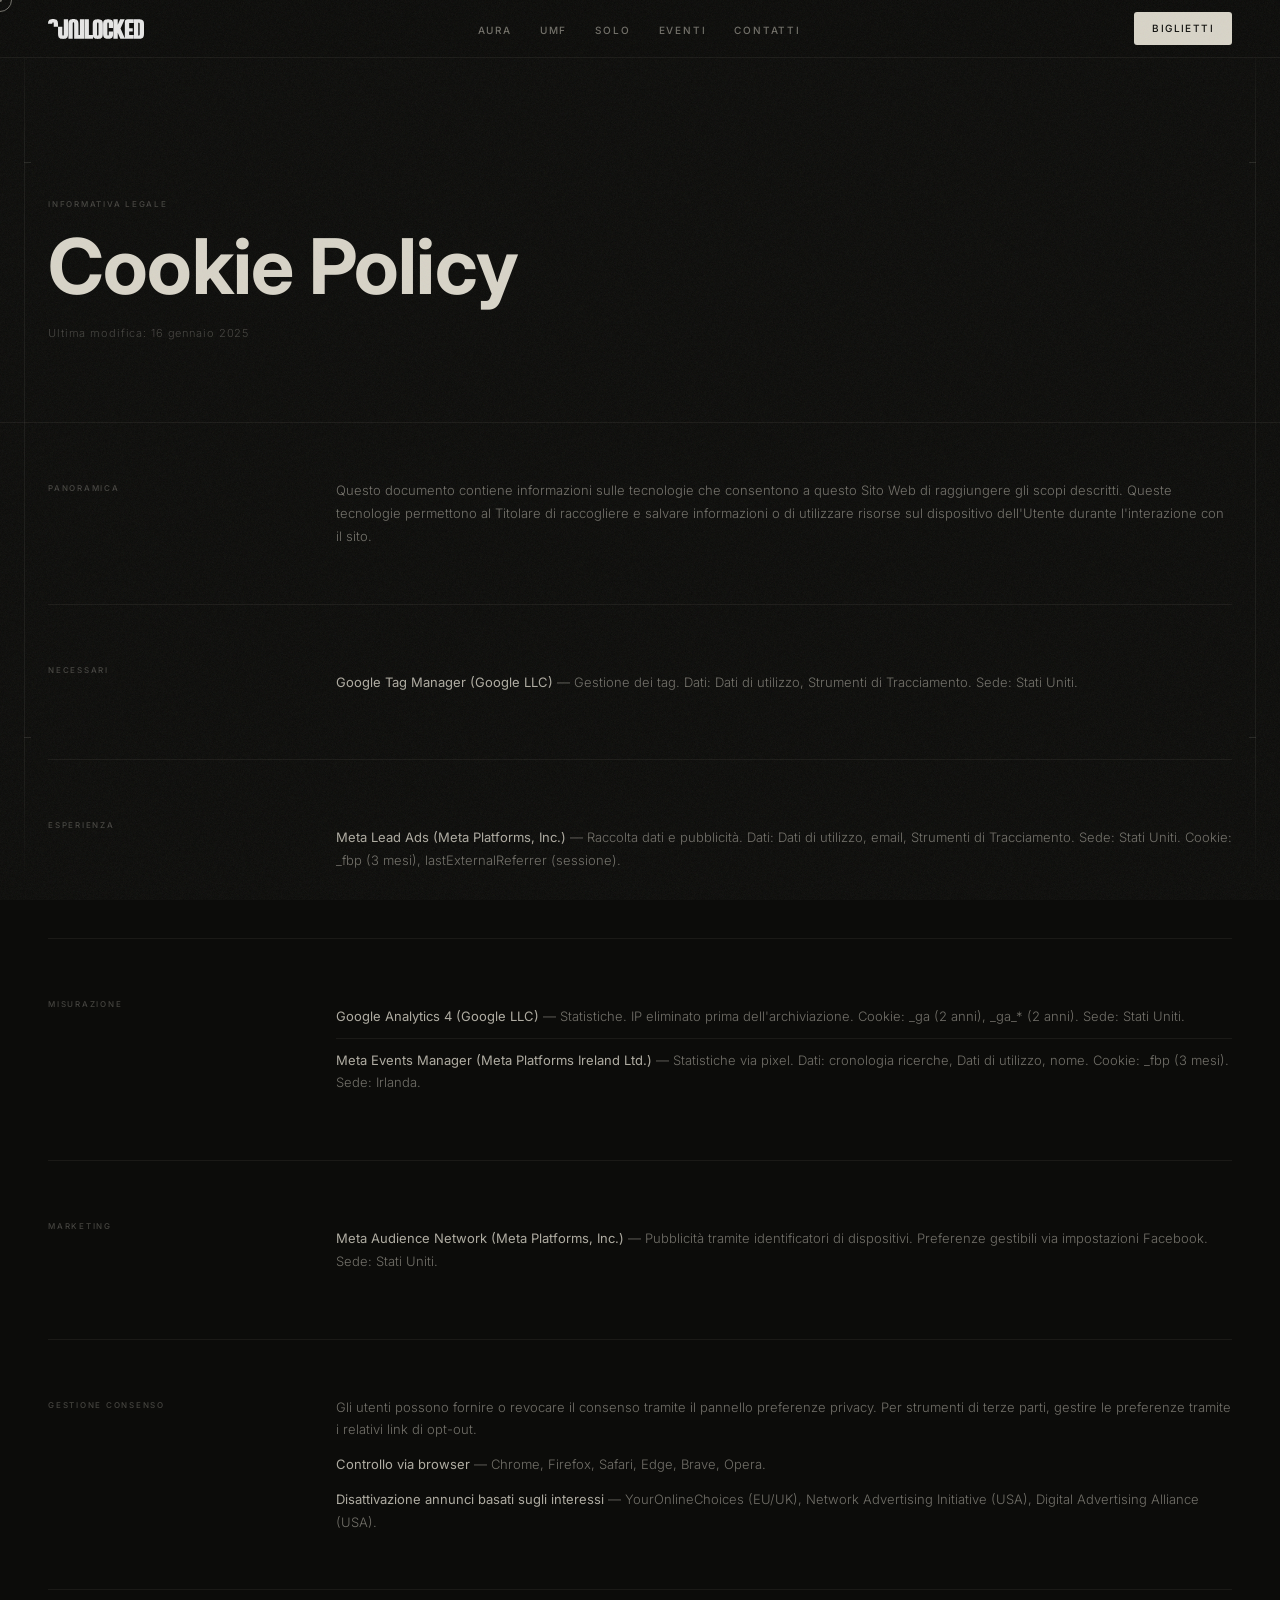
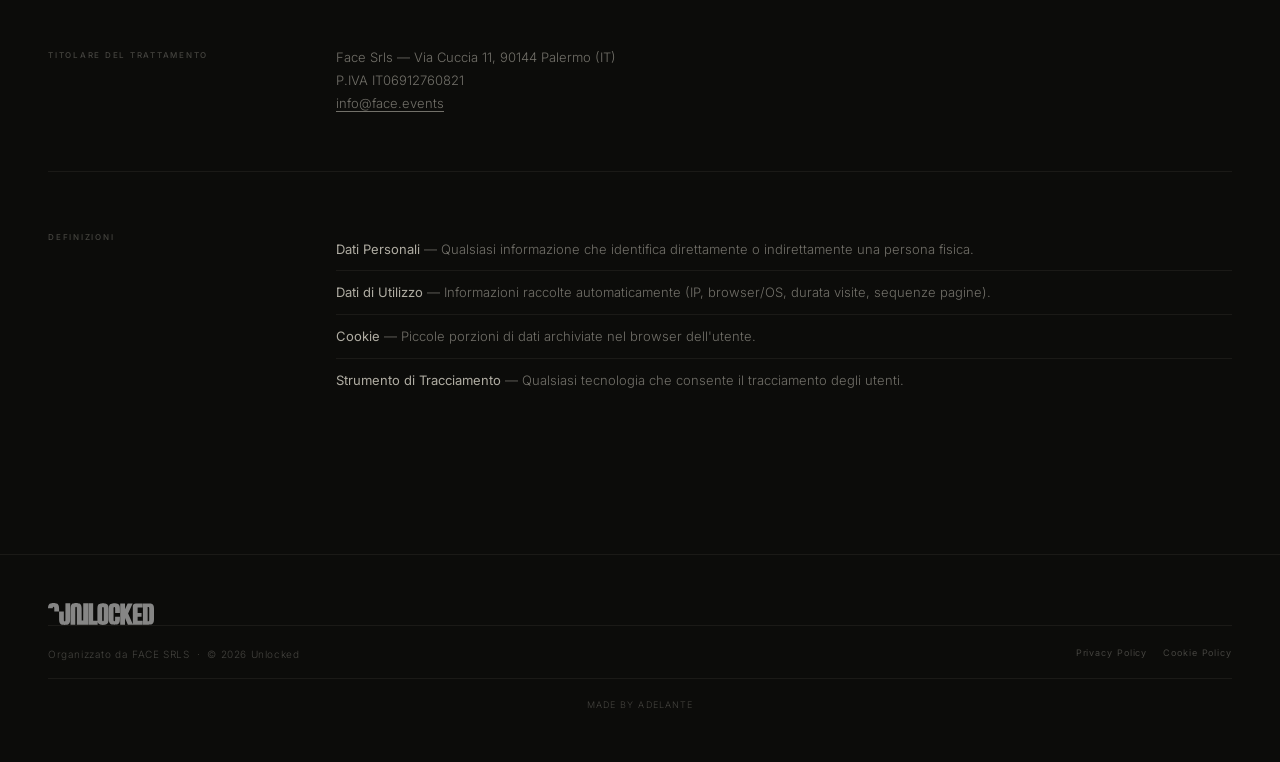
<file: cookie-policy.html>
<!DOCTYPE html>
<html lang="it">
<head>
  <meta charset="UTF-8">
  <meta name="viewport" content="width=device-width, initial-scale=1.0">
  <title>Cookie Policy — Unlocked</title>
  <link rel="icon" type="image/png" href="asset/img/favicon.png">
  <link rel="apple-touch-icon" href="asset/img/favicon.png">
  <link rel="preconnect" href="https://fonts.googleapis.com">
  <link rel="preconnect" href="https://fonts.gstatic.com" crossorigin>
  <link href="https://fonts.googleapis.com/css2?family=Inter:wght@300;400;500;700;800&display=swap" rel="stylesheet">
  <link rel="stylesheet" href="css/tokens.css">
  <link rel="stylesheet" href="css/components.css">
  <link rel="stylesheet" href="css/sections.css">
  <style>
    .policy-hero {
      padding: 140px 48px 80px;
      border-bottom: 1px solid var(--border);
    }
    .policy-hero-label {
      font-size: 8px;
      font-weight: 500;
      letter-spacing: 0.22em;
      text-transform: uppercase;
      color: var(--cream-28);
      margin-bottom: 20px;
    }
    .policy-hero h1 {
      font-size: clamp(40px, 6vw, 80px);
      font-weight: 700;
      letter-spacing: -0.01em;
      line-height: 0.95;
      color: var(--cream);
    }
    .policy-hero .policy-date {
      font-size: 11px;
      font-weight: 300;
      color: var(--cream-28);
      letter-spacing: 0.08em;
      margin-top: 20px;
    }
    .policy-body {
      padding: 0 48px 96px;
    }
    .policy-section {
      padding: 56px 0;
      border-bottom: 1px solid var(--border);
      display: grid;
      grid-template-columns: 240px 1fr;
      gap: 48px;
    }
    .policy-section:last-child {
      border-bottom: none;
    }
    .policy-section-label {
      font-size: 8px;
      font-weight: 500;
      letter-spacing: 0.22em;
      text-transform: uppercase;
      color: var(--cream-28);
      padding-top: 3px;
    }
    .policy-section-content p {
      font-size: 13px;
      font-weight: 300;
      color: var(--cream-50);
      line-height: 1.75;
      margin-bottom: 12px;
    }
    .policy-section-content p:last-child { margin-bottom: 0; }
    .policy-section-content ul {
      list-style: none;
      padding: 0;
      margin: 0;
    }
    .policy-section-content li {
      font-size: 13px;
      font-weight: 300;
      color: var(--cream-50);
      line-height: 1.75;
      padding: 10px 0;
      border-top: 1px solid var(--border);
    }
    .policy-section-content li:first-child { border-top: none; }
    .policy-section-content strong {
      color: var(--cream-80);
      font-weight: 400;
    }
    .policy-section-content a {
      color: var(--cream-50);
      text-decoration: underline;
      text-underline-offset: 3px;
    }
    .policy-section-content a:hover { color: var(--cream); }
    @media (max-width: 767px) {
      .policy-hero { padding: 120px 24px 56px; }
      .policy-body { padding: 0 24px 72px; }
      .policy-section { grid-template-columns: 1fr; gap: 16px; }
    }
  </style>
  <!-- Google Tag Manager -->
  <script>(function(w,d,s,l,i){w[l]=w[l]||[];w[l].push({'gtm.start':new Date().getTime(),event:'gtm.js'});var f=d.getElementsByTagName(s)[0],j=d.createElement(s),dl=l!='dataLayer'?'&l='+l:'';j.async=true;j.src='https://www.googletagmanager.com/gtm.js?id='+i+dl;f.parentNode.insertBefore(j,f);})(window,document,'script','dataLayer','GTM-KGGVKP3R');</script>
  <!-- End Google Tag Manager -->
</head>
<body>
  <!-- Google Tag Manager (noscript) -->
  <noscript><iframe src="https://www.googletagmanager.com/ns.html?id=GTM-KGGVKP3R" height="0" width="0" style="display:none;visibility:hidden"></iframe></noscript>
  <!-- End Google Tag Manager (noscript) -->

  <div class="cursor" aria-hidden="true"></div>
  <div class="cursor-dot" aria-hidden="true"></div>
  <div class="geo-left" aria-hidden="true"></div>
  <div class="geo-right" aria-hidden="true"></div>

  <nav class="nav" role="navigation" aria-label="Navigazione principale">
    <a class="nav-logo" href="/" aria-label="Unlocked — torna alla home">
      <img class="nav-logo-img" src="asset/img/unlocked-esteso.svg" alt="Unlocked" loading="eager">
    </a>
    <ul class="nav-links" role="list">
      <li><a href="/#brand">AURA</a></li>
      <li><a href="/#brand">UMF</a></li>
      <li><a href="/#brand">SOLO</a></li>
      <li><a href="/#eventi">Eventi</a></li>
      <li><a href="/#contatti">Contatti</a></li>
    </ul>
    <div class="nav-right">
      <a class="nav-cta" href="/#eventi" aria-label="Acquista biglietti">Biglietti</a>
    </div>
  </nav>

  <div class="policy-hero">
    <p class="policy-hero-label">Informativa legale</p>
    <h1>Cookie Policy</h1>
    <p class="policy-date">Ultima modifica: 16 gennaio 2025</p>
  </div>

  <main class="policy-body">

    <div class="policy-section">
      <div class="policy-section-label">Panoramica</div>
      <div class="policy-section-content">
        <p>Questo documento contiene informazioni sulle tecnologie che consentono a questo Sito Web di raggiungere gli scopi descritti. Queste tecnologie permettono al Titolare di raccogliere e salvare informazioni o di utilizzare risorse sul dispositivo dell'Utente durante l'interazione con il sito.</p>
      </div>
    </div>

    <div class="policy-section">
      <div class="policy-section-label">Necessari</div>
      <div class="policy-section-content">
        <ul>
          <li><strong>Google Tag Manager (Google LLC)</strong> — Gestione dei tag. Dati: Dati di utilizzo, Strumenti di Tracciamento. Sede: Stati Uniti.</li>
        </ul>
      </div>
    </div>

    <div class="policy-section">
      <div class="policy-section-label">Esperienza</div>
      <div class="policy-section-content">
        <ul>
          <li><strong>Meta Lead Ads (Meta Platforms, Inc.)</strong> — Raccolta dati e pubblicità. Dati: Dati di utilizzo, email, Strumenti di Tracciamento. Sede: Stati Uniti. Cookie: _fbp (3 mesi), lastExternalReferrer (sessione).</li>
        </ul>
      </div>
    </div>

    <div class="policy-section">
      <div class="policy-section-label">Misurazione</div>
      <div class="policy-section-content">
        <ul>
          <li><strong>Google Analytics 4 (Google LLC)</strong> — Statistiche. IP eliminato prima dell'archiviazione. Cookie: _ga (2 anni), _ga_* (2 anni). Sede: Stati Uniti.</li>
          <li><strong>Meta Events Manager (Meta Platforms Ireland Ltd.)</strong> — Statistiche via pixel. Dati: cronologia ricerche, Dati di utilizzo, nome. Cookie: _fbp (3 mesi). Sede: Irlanda.</li>
        </ul>
      </div>
    </div>

    <div class="policy-section">
      <div class="policy-section-label">Marketing</div>
      <div class="policy-section-content">
        <ul>
          <li><strong>Meta Audience Network (Meta Platforms, Inc.)</strong> — Pubblicità tramite identificatori di dispositivi. Preferenze gestibili via impostazioni Facebook. Sede: Stati Uniti.</li>
        </ul>
      </div>
    </div>

    <div class="policy-section">
      <div class="policy-section-label">Gestione consenso</div>
      <div class="policy-section-content">
        <p>Gli utenti possono fornire o revocare il consenso tramite il pannello preferenze privacy. Per strumenti di terze parti, gestire le preferenze tramite i relativi link di opt-out.</p>
        <p><strong>Controllo via browser</strong> — Chrome, Firefox, Safari, Edge, Brave, Opera.</p>
        <p><strong>Disattivazione annunci basati sugli interessi</strong> — YourOnlineChoices (EU/UK), Network Advertising Initiative (USA), Digital Advertising Alliance (USA).</p>
      </div>
    </div>

    <div class="policy-section">
      <div class="policy-section-label">Titolare del Trattamento</div>
      <div class="policy-section-content">
        <p>
          Face Srls — Via Cuccia 11, 90144 Palermo (IT)<br>
          P.IVA IT06912760821<br>
          <a href="mailto:info@face.events">info@face.events</a>
        </p>
      </div>
    </div>

    <div class="policy-section">
      <div class="policy-section-label">Definizioni</div>
      <div class="policy-section-content">
        <ul>
          <li><strong>Dati Personali</strong> — Qualsiasi informazione che identifica direttamente o indirettamente una persona fisica.</li>
          <li><strong>Dati di Utilizzo</strong> — Informazioni raccolte automaticamente (IP, browser/OS, durata visite, sequenze pagine).</li>
          <li><strong>Cookie</strong> — Piccole porzioni di dati archiviate nel browser dell'utente.</li>
          <li><strong>Strumento di Tracciamento</strong> — Qualsiasi tecnologia che consente il tracciamento degli utenti.</li>
        </ul>
      </div>
    </div>

  </main>

  <footer class="footer">
    <div class="footer-top">
      <a class="footer-logo" href="/" aria-label="Unlocked — torna alla home">
        <img class="footer-logo-img" src="asset/img/unlocked-esteso.svg" alt="Unlocked" loading="lazy">
      </a>
    </div>
    <div class="footer-bottom">
      <p class="footer-copy">
        <span>Organizzato da <a href="https://face.events" target="_blank" rel="noopener noreferrer">FACE SRLS</a></span>
        &nbsp;·&nbsp;
        © 2026 Unlocked
      </p>
      <div class="footer-legal">
        <a href="/privacy-policy.html">Privacy Policy</a>
        <a href="/cookie-policy.html">Cookie Policy</a>
      </div>
    </div>
    <div class="footer-madeby">
      <a href="https://adelante.digital" target="_blank" rel="noopener noreferrer">MADE BY ADELANTE</a>
    </div>
  </footer>

  <script src="js/main.js"></script>
</body>
</html>
</file>
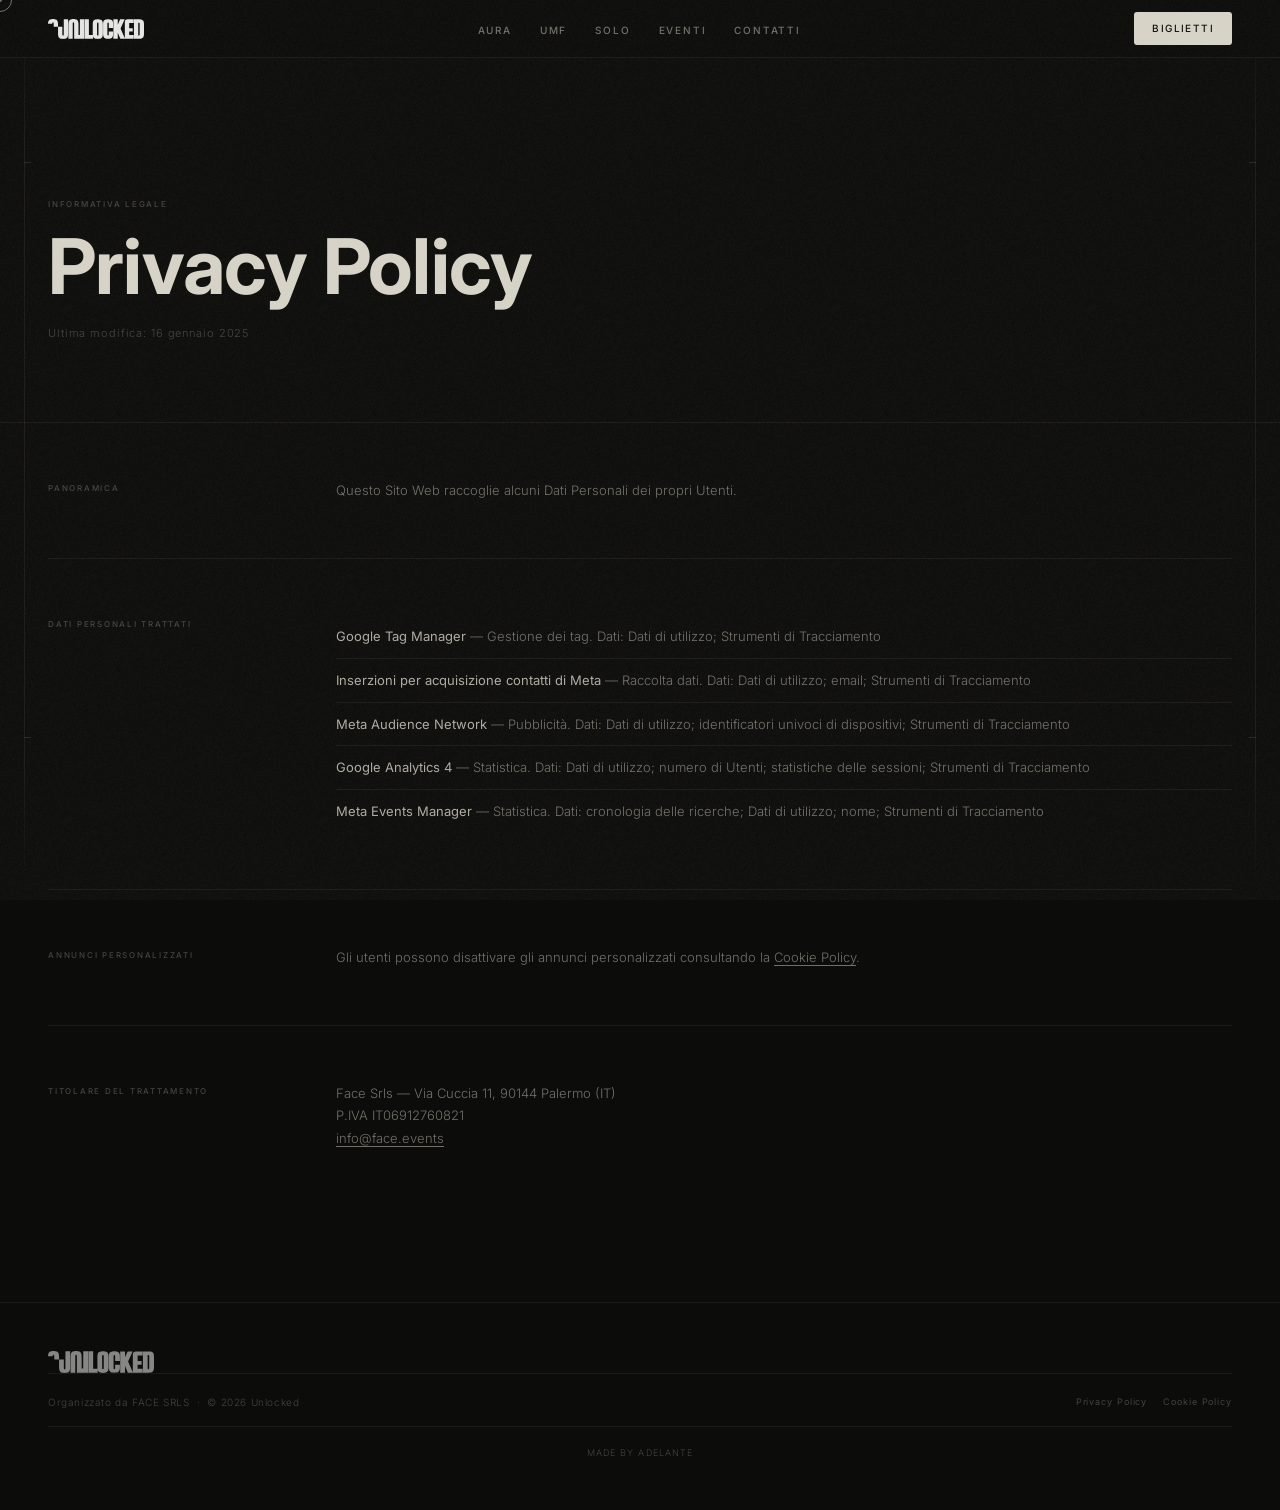
<file: privacy-policy.html>
<!DOCTYPE html>
<html lang="it">
<head>
  <meta charset="UTF-8">
  <meta name="viewport" content="width=device-width, initial-scale=1.0">
  <title>Privacy Policy — Unlocked</title>
  <link rel="icon" type="image/png" href="asset/img/favicon.png">
  <link rel="apple-touch-icon" href="asset/img/favicon.png">
  <link rel="preconnect" href="https://fonts.googleapis.com">
  <link rel="preconnect" href="https://fonts.gstatic.com" crossorigin>
  <link href="https://fonts.googleapis.com/css2?family=Inter:wght@300;400;500;700;800&display=swap" rel="stylesheet">
  <link rel="stylesheet" href="css/tokens.css">
  <link rel="stylesheet" href="css/components.css">
  <link rel="stylesheet" href="css/sections.css">
  <style>
    .policy-hero {
      padding: 140px 48px 80px;
      border-bottom: 1px solid var(--border);
    }
    .policy-hero-label {
      font-size: 8px;
      font-weight: 500;
      letter-spacing: 0.22em;
      text-transform: uppercase;
      color: var(--cream-28);
      margin-bottom: 20px;
    }
    .policy-hero h1 {
      font-size: clamp(40px, 6vw, 80px);
      font-weight: 700;
      letter-spacing: -0.01em;
      line-height: 0.95;
      color: var(--cream);
    }
    .policy-hero .policy-date {
      font-size: 11px;
      font-weight: 300;
      color: var(--cream-28);
      letter-spacing: 0.08em;
      margin-top: 20px;
    }
    .policy-body {
      padding: 0 48px 96px;
    }
    .policy-section {
      padding: 56px 0;
      border-bottom: 1px solid var(--border);
      display: grid;
      grid-template-columns: 240px 1fr;
      gap: 48px;
    }
    .policy-section:last-child {
      border-bottom: none;
    }
    .policy-section-label {
      font-size: 8px;
      font-weight: 500;
      letter-spacing: 0.22em;
      text-transform: uppercase;
      color: var(--cream-28);
      padding-top: 3px;
    }
    .policy-section-content p {
      font-size: 13px;
      font-weight: 300;
      color: var(--cream-50);
      line-height: 1.75;
      margin-bottom: 12px;
    }
    .policy-section-content p:last-child { margin-bottom: 0; }
    .policy-section-content ul {
      list-style: none;
      padding: 0;
      margin: 0;
    }
    .policy-section-content li {
      font-size: 13px;
      font-weight: 300;
      color: var(--cream-50);
      line-height: 1.75;
      padding: 10px 0;
      border-top: 1px solid var(--border);
    }
    .policy-section-content li:first-child { border-top: none; }
    .policy-section-content strong {
      color: var(--cream-80);
      font-weight: 400;
    }
    .policy-section-content a {
      color: var(--cream-50);
      text-decoration: underline;
      text-underline-offset: 3px;
    }
    .policy-section-content a:hover { color: var(--cream); }
    @media (max-width: 767px) {
      .policy-hero { padding: 120px 24px 56px; }
      .policy-body { padding: 0 24px 72px; }
      .policy-section { grid-template-columns: 1fr; gap: 16px; }
    }
  </style>
  <!-- Google Tag Manager -->
  <script>(function(w,d,s,l,i){w[l]=w[l]||[];w[l].push({'gtm.start':new Date().getTime(),event:'gtm.js'});var f=d.getElementsByTagName(s)[0],j=d.createElement(s),dl=l!='dataLayer'?'&l='+l:'';j.async=true;j.src='https://www.googletagmanager.com/gtm.js?id='+i+dl;f.parentNode.insertBefore(j,f);})(window,document,'script','dataLayer','GTM-KGGVKP3R');</script>
  <!-- End Google Tag Manager -->
</head>
<body>
  <!-- Google Tag Manager (noscript) -->
  <noscript><iframe src="https://www.googletagmanager.com/ns.html?id=GTM-KGGVKP3R" height="0" width="0" style="display:none;visibility:hidden"></iframe></noscript>
  <!-- End Google Tag Manager (noscript) -->

  <div class="cursor" aria-hidden="true"></div>
  <div class="cursor-dot" aria-hidden="true"></div>
  <div class="geo-left" aria-hidden="true"></div>
  <div class="geo-right" aria-hidden="true"></div>

  <nav class="nav" role="navigation" aria-label="Navigazione principale">
    <a class="nav-logo" href="/" aria-label="Unlocked — torna alla home">
      <img class="nav-logo-img" src="asset/img/unlocked-esteso.svg" alt="Unlocked" loading="eager">
    </a>
    <ul class="nav-links" role="list">
      <li><a href="/#brand">AURA</a></li>
      <li><a href="/#brand">UMF</a></li>
      <li><a href="/#brand">SOLO</a></li>
      <li><a href="/#eventi">Eventi</a></li>
      <li><a href="/#contatti">Contatti</a></li>
    </ul>
    <div class="nav-right">
      <a class="nav-cta" href="/#eventi" aria-label="Acquista biglietti">Biglietti</a>
    </div>
  </nav>

  <div class="policy-hero">
    <p class="policy-hero-label">Informativa legale</p>
    <h1>Privacy Policy</h1>
    <p class="policy-date">Ultima modifica: 16 gennaio 2025</p>
  </div>

  <main class="policy-body">

    <div class="policy-section">
      <div class="policy-section-label">Panoramica</div>
      <div class="policy-section-content">
        <p>Questo Sito Web raccoglie alcuni Dati Personali dei propri Utenti.</p>
      </div>
    </div>

    <div class="policy-section">
      <div class="policy-section-label">Dati Personali trattati</div>
      <div class="policy-section-content">
        <ul>
          <li><strong>Google Tag Manager</strong> — Gestione dei tag. Dati: Dati di utilizzo; Strumenti di Tracciamento</li>
          <li><strong>Inserzioni per acquisizione contatti di Meta</strong> — Raccolta dati. Dati: Dati di utilizzo; email; Strumenti di Tracciamento</li>
          <li><strong>Meta Audience Network</strong> — Pubblicità. Dati: Dati di utilizzo; identificatori univoci di dispositivi; Strumenti di Tracciamento</li>
          <li><strong>Google Analytics 4</strong> — Statistica. Dati: Dati di utilizzo; numero di Utenti; statistiche delle sessioni; Strumenti di Tracciamento</li>
          <li><strong>Meta Events Manager</strong> — Statistica. Dati: cronologia delle ricerche; Dati di utilizzo; nome; Strumenti di Tracciamento</li>
        </ul>
      </div>
    </div>

    <div class="policy-section">
      <div class="policy-section-label">Annunci personalizzati</div>
      <div class="policy-section-content">
        <p>Gli utenti possono disattivare gli annunci personalizzati consultando la <a href="/cookie-policy.html">Cookie Policy</a>.</p>
      </div>
    </div>

    <div class="policy-section">
      <div class="policy-section-label">Titolare del Trattamento</div>
      <div class="policy-section-content">
        <p>
          Face Srls — Via Cuccia 11, 90144 Palermo (IT)<br>
          P.IVA IT06912760821<br>
          <a href="mailto:info@face.events">info@face.events</a>
        </p>
      </div>
    </div>

  </main>

  <footer class="footer">
    <div class="footer-top">
      <a class="footer-logo" href="/" aria-label="Unlocked — torna alla home">
        <img class="footer-logo-img" src="asset/img/unlocked-esteso.svg" alt="Unlocked" loading="lazy">
      </a>
    </div>
    <div class="footer-bottom">
      <p class="footer-copy">
        <span>Organizzato da <a href="https://face.events" target="_blank" rel="noopener noreferrer">FACE SRLS</a></span>
        &nbsp;·&nbsp;
        © 2026 Unlocked
      </p>
      <div class="footer-legal">
        <a href="/privacy-policy.html">Privacy Policy</a>
        <a href="/cookie-policy.html">Cookie Policy</a>
      </div>
    </div>
    <div class="footer-madeby">
      <a href="https://adelante.digital" target="_blank" rel="noopener noreferrer">MADE BY ADELANTE</a>
    </div>
  </footer>

  <script src="js/main.js"></script>
</body>
</html>
</file>
<file: css/tokens.css>
/* ── tokens.css — Design tokens for unlocked.it ────────────────── */

@font-face {
  font-family: 'HandveticaNeue';
  src: url('../asset/font/Handvetica-Neue-TRIAL.ttf') format('truetype');
  font-weight: normal;
  font-style: normal;
  font-display: swap;
}

:root {
  /* ── Superfici */
  --bg:          #0C0C0A;
  --bg-warm:     #100F0D;
  --surface:     #131210;
  --surface-2:   #1A1916;
  --surface-3:   #22211E;

  /* ── Off-white caldo */
  --cream:       #D8D4C8;
  --cream-80:    rgba(216,212,200,0.80);
  --cream-50:    rgba(216,212,200,0.50);
  --cream-28:    rgba(216,212,200,0.28);
  --cream-10:    rgba(216,212,200,0.10);
  --cream-06:    rgba(216,212,200,0.06);

  /* ── Bordi */
  --border:      rgba(216,212,200,0.07);
  --border-md:   rgba(216,212,200,0.13);
  --border-lg:   rgba(216,212,200,0.22);

  /* ── Font */
  --font-display: 'Inter', sans-serif;
  --font-body:    'Inter', sans-serif;

  /* ── Layout */
  --radius-sm: 3px;
  --radius-md: 6px;
  --radius-lg: 12px;
}

/* ── Reset ───────────────────────────────────────────────────────── */
*, *::before, *::after {
  box-sizing: border-box;
  margin: 0;
  padding: 0;
}

html {
  scroll-behavior: smooth;
}

body {
  background: var(--bg);
  color: var(--cream);
  font-family: var(--font-body);
  font-size: 14px;
  font-weight: 300;
  line-height: 1.65;
  overflow-x: hidden;
  cursor: none;
}

body.touch-device {
  cursor: auto;
}

a, button {
  cursor: none;
}

body.touch-device a,
body.touch-device button {
  cursor: pointer;
}

img, video {
  display: block;
  max-width: 100%;
}

ul { list-style: none; }

/* ── Grain overlay ───────────────────────────────────────────────── */
body::before {
  content: '';
  position: fixed;
  inset: 0;
  z-index: 9998;
  pointer-events: none;
  opacity: 0.065;
  background-image: url("data:image/svg+xml,%3Csvg viewBox='0 0 512 512' xmlns='http://www.w3.org/2000/svg'%3E%3Cfilter id='g'%3E%3CfeTurbulence type='fractalNoise' baseFrequency='0.85' numOctaves='4' stitchTiles='stitch'/%3E%3C/filter%3E%3Crect width='100%25' height='100%25' filter='url(%23g)'/%3E%3C/svg%3E");
  background-size: 256px 256px;
}

/* ── Typography classes ──────────────────────────────────────────── */
.t-display {
  font-family: var(--font-display);
  font-size: clamp(80px, 12vw, 160px);
  font-weight: 800;
  line-height: 0.88;
  letter-spacing: -0.03em;
  color: var(--cream);
}

.t-display-md {
  font-family: var(--font-display);
  font-size: clamp(36px, 5vw, 56px);
  font-weight: 700;
  line-height: 0.92;
  letter-spacing: -0.02em;
  color: var(--cream);
}

.t-display-sm {
  font-family: var(--font-display);
  font-size: clamp(22px, 3vw, 36px);
  font-weight: 700;
  line-height: 1;
  letter-spacing: -0.01em;
  color: var(--cream);
}

.t-overline {
  font-family: var(--font-body);
  font-size: 9px;
  font-weight: 500;
  letter-spacing: 0.24em;
  text-transform: uppercase;
  color: var(--cream-50);
}

.t-h2 {
  font-family: var(--font-body);
  font-size: 20px;
  font-weight: 500;
  letter-spacing: -0.01em;
  color: var(--cream-80);
}

.t-body {
  font-family: var(--font-body);
  font-size: 14px;
  font-weight: 300;
  line-height: 1.72;
  color: var(--cream-80);
}

.t-small {
  font-family: var(--font-body);
  font-size: 11px;
  font-weight: 400;
  color: var(--cream-50);
}

.t-caption {
  font-family: var(--font-body);
  font-size: 9px;
  font-weight: 500;
  letter-spacing: 0.18em;
  text-transform: uppercase;
  color: var(--cream-28);
}


/* ── Layout utilities ────────────────────────────────────────────── */
.container {
  max-width: 1100px;
  margin: 0 auto;
  padding: 0 48px;
}

.section-label {
  font-size: 9px;
  font-weight: 500;
  letter-spacing: 0.24em;
  text-transform: uppercase;
  color: var(--cream-28);
  margin-bottom: 44px;
  display: flex;
  align-items: center;
  gap: 14px;
}

.section-label::after {
  content: '';
  display: block;
  height: 1px;
  width: 40px;
  background: var(--border-md);
}

@media (max-width: 767px) {
  .container {
    padding: 0 24px;
  }
}
</file>
<file: css/components.css>
/* ── components.css — Reusable UI components ────────────────────── */

/* ── Custom cursor ───────────────────────────────────────────────── */
.cursor {
  position: fixed;
  width: 24px;
  height: 24px;
  border: 1px solid var(--cream-50);
  border-radius: 50%;
  pointer-events: none;
  z-index: 9999;
  transform: translate(-50%, -50%);
  will-change: transform;
  transition: opacity 0.2s;
}

.cursor-dot {
  position: fixed;
  width: 4px;
  height: 4px;
  background: var(--cream-50);
  border-radius: 50%;
  pointer-events: none;
  z-index: 9999;
  transform: translate(-50%, -50%);
  will-change: transform;
}

.touch-device .cursor,
.touch-device .cursor-dot {
  display: none;
}

/* ── Geometric side bars ─────────────────────────────────────────── */
.geo-left,
.geo-right {
  position: fixed;
  top: 0;
  bottom: 0;
  width: 1px;
  background: linear-gradient(to bottom, transparent 0%, var(--border) 15%, var(--border) 85%, transparent 100%);
  pointer-events: none;
  z-index: 1;
}

.geo-left  { left: 24px; }
.geo-right { right: 24px; }

.geo-left::before,
.geo-right::before,
.geo-left::after,
.geo-right::after {
  content: '';
  position: absolute;
  width: 7px;
  height: 1px;
  background: var(--border-md);
}

.geo-left::before  { top: 18vh; left: 0; }
.geo-left::after   { bottom: 18vh; left: 0; }
.geo-right::before { top: 18vh; right: 0; }
.geo-right::after  { bottom: 18vh; right: 0; }

@media (max-width: 767px) {
  .geo-left,
  .geo-right {
    display: none;
  }
}

/* ── Navigation ──────────────────────────────────────────────────── */
.nav {
  position: sticky;
  top: 0;
  z-index: 100;
  background: rgba(12,12,10,0.88);
  backdrop-filter: blur(20px) saturate(120%);
  -webkit-backdrop-filter: blur(20px) saturate(120%);
  border-bottom: 1px solid var(--border);
  padding: 0 48px;
  height: 58px;
  display: flex;
  align-items: center;
  justify-content: space-between;
  gap: 24px;
  transition: height 0.3s ease;
}

.nav.scrolled {
  height: 48px;
}

.nav-logo {
  display: flex;
  align-items: center;
  text-decoration: none;
  flex-shrink: 0;
  opacity: 0.9;
  transition: opacity 0.2s ease;
}

.nav-logo:hover {
  opacity: 1;
}

.nav-logo-img {
  height: 20px;
  width: auto;
  display: block;
  filter: brightness(0) invert(1);
  transition: height 0.3s ease;
}

.nav.scrolled .nav-logo-img {
  height: 17px;
}

.nav-links {
  display: flex;
  gap: 28px;
}

.nav-links a {
  font-size: 10px;
  font-weight: 500;
  letter-spacing: 0.18em;
  text-transform: uppercase;
  color: var(--cream-50);
  text-decoration: none;
  transition: color 0.2s;
}

.nav-links a:hover {
  color: var(--cream);
}

.nav-right {
  display: flex;
  align-items: center;
  gap: 20px;
  flex-shrink: 0;
}

.nav-lang {
  display: flex;
  align-items: center;
  gap: 6px;
}

.lang-btn {
  background: none;
  border: none;
  font-family: var(--font-body);
  font-size: 10px;
  font-weight: 500;
  letter-spacing: 0.16em;
  text-transform: uppercase;
  color: var(--cream-28);
  padding: 4px 0;
  transition: color 0.2s;
}

.lang-btn.active {
  color: var(--cream-80);
}

.lang-btn:hover {
  color: var(--cream-80);
}

.lang-sep {
  width: 1px;
  height: 10px;
  background: var(--border-md);
}

.nav-cta {
  font-size: 10px;
  font-weight: 500;
  letter-spacing: 0.14em;
  text-transform: uppercase;
  color: var(--bg);
  background: var(--cream);
  padding: 8px 18px;
  border-radius: var(--radius-sm);
  text-decoration: none;
  transition: opacity 0.2s;
  white-space: nowrap;
}

.nav-cta:hover {
  opacity: 0.82;
}

.nav-hamburger {
  display: none;
  background: none;
  border: none;
  padding: 4px;
  flex-direction: column;
  gap: 5px;
}

.nav-hamburger span {
  display: block;
  width: 22px;
  height: 1px;
  background: var(--cream-80);
  transition: all 0.3s;
}

.nav-mobile-menu {
  display: none;
  position: fixed;
  top: 48px;
  left: 0;
  right: 0;
  background: rgba(12,12,10,0.96);
  backdrop-filter: blur(20px);
  -webkit-backdrop-filter: blur(20px);
  border-bottom: 1px solid var(--border);
  padding: 24px;
  z-index: 99;
  flex-direction: column;
  gap: 4px;
}

.nav-mobile-menu.open {
  display: flex;
}

.nav-mobile-menu a {
  font-size: 12px;
  font-weight: 500;
  letter-spacing: 0.18em;
  text-transform: uppercase;
  color: var(--cream-50);
  text-decoration: none;
  padding: 12px 0;
  border-bottom: 1px solid var(--border);
  transition: color 0.2s;
}

.nav-mobile-menu a:hover {
  color: var(--cream);
}

.nav-mobile-footer {
  display: flex;
  align-items: center;
  justify-content: space-between;
  padding-top: 16px;
}

@media (max-width: 1023px) {
  .nav-links {
    display: none;
  }

  .nav-hamburger {
    display: flex;
  }

  .nav-cta {
    display: none;
  }
}

@media (max-width: 767px) {
  .nav {
    padding: 0 24px;
  }
}

/* ── Buttons ─────────────────────────────────────────────────────── */
.btn {
  display: inline-flex;
  align-items: center;
  gap: 8px;
  font-family: var(--font-body);
  font-size: 10px;
  font-weight: 500;
  letter-spacing: 0.16em;
  text-transform: uppercase;
  text-decoration: none;
  padding: 12px 24px;
  border-radius: var(--radius-sm);
  border: 1px solid transparent;
  transition: all 0.2s;
  white-space: nowrap;
}

.btn-primary {
  background: var(--cream);
  color: var(--bg);
  border-color: var(--cream);
}

.btn-primary:hover {
  opacity: 0.85;
}

.btn-ghost {
  background: transparent;
  color: var(--cream);
  border-color: var(--border-md);
}

.btn-ghost:hover {
  border-color: var(--border-lg);
  background: var(--cream-06);
}

.btn-text {
  background: transparent;
  border: none;
  color: var(--cream-50);
  padding: 12px 0;
}

.btn-text:hover {
  color: var(--cream);
}

.btn-sm {
  padding: 8px 16px;
  font-size: 9px;
}

.btn-lg {
  padding: 16px 36px;
  font-size: 11px;
}

/* ── Tags ────────────────────────────────────────────────────────── */
.tag {
  display: inline-flex;
  align-items: center;
  gap: 6px;
  font-size: 8px;
  font-weight: 600;
  letter-spacing: 0.2em;
  text-transform: uppercase;
  padding: 4px 9px;
  border-radius: 2px;
}

.tag-dot {
  width: 4px;
  height: 4px;
  border-radius: 50%;
  flex-shrink: 0;
}

.tag-aura {
  background: var(--cream-06);
  color: var(--cream-80);
  border: 1px solid var(--border-md);
}

.tag-aura .tag-dot {
  background: var(--cream-80);
}

.tag-umf {
  background: var(--cream-06);
  color: var(--cream-50);
  border: 1px solid var(--border-md);
}

.tag-umf .tag-dot {
  background: var(--cream-50);
}

/* ── Badges ──────────────────────────────────────────────────────── */
.badge {
  display: inline-flex;
  align-items: center;
  font-size: 8px;
  font-weight: 600;
  letter-spacing: 0.18em;
  text-transform: uppercase;
  padding: 3px 8px;
  border-radius: 2px;
}

.badge-tba {
  background: transparent;
  color: var(--cream-28);
  border: 1px solid var(--border);
}

.badge-sold {
  background: transparent;
  color: var(--cream-28);
  border: 1px solid var(--border);
  text-decoration: line-through;
}

/* ── Artists intro label ─────────────────────────────────────────── */
.artists-intro {
  padding: 56px 48px 0;
  border-top: 1px solid var(--border);
}

.artists-intro-text {
  font-size: 9px;
  font-weight: 500;
  letter-spacing: 0.22em;
  text-transform: uppercase;
  color: var(--cream-28);
}

@media (max-width: 767px) {
  .artists-intro {
    padding: 40px 24px 0;
  }
}

/* ── Artists vertical scroll ─────────────────────────────────────── */
.section-artists {
  display: grid;
  grid-template-columns: 1fr 1fr;
  height: 80vh;
  max-height: 700px;
  min-height: 400px;
  overflow: hidden;
  border-top: 1px solid var(--border);
  border-bottom: 1px solid var(--border);
  position: relative;
}

/* Gradient fade top/bottom */
.section-artists::before,
.section-artists::after {
  content: '';
  position: absolute;
  left: 0; right: 0;
  height: 120px;
  z-index: 2;
  pointer-events: none;
}
.section-artists::before {
  top: 0;
  background: linear-gradient(to bottom, var(--bg) 0%, transparent 100%);
}
.section-artists::after {
  bottom: 0;
  background: linear-gradient(to top, var(--bg) 0%, transparent 100%);
}

.artists-col {
  overflow: hidden;
  position: relative;
}

.artists-col--left {
  border-right: 1px solid var(--border);
}

.artists-track {
  display: flex;
  flex-direction: column;
  will-change: transform;
}

.artist-name {
  font-family: var(--font-display);
  font-size: clamp(28px, 4vw, 56px);
  font-weight: 800;
  letter-spacing: -0.03em;
  text-transform: uppercase;
  color: var(--cream-28);
  line-height: 1.1;
  padding: 16px 40px;
  border-bottom: 1px solid var(--border);
  white-space: nowrap;
  overflow: hidden;
  text-overflow: ellipsis;
  transition: color 0.2s, padding-left 0.3s;
  cursor: default;
  user-select: none;
}

.artist-name:hover {
  color: var(--cream-80);
  padding-left: 52px;
}

@media (max-width: 767px) {
  .section-artists {
    grid-template-columns: 1fr;
    max-height: 500px;
  }
  .artists-col--right {
    display: none;
  }
  .artist-name {
    padding: 14px 24px;
  }
}

/* ── Form ────────────────────────────────────────────────────────── */
.form-group {
  display: flex;
  flex-direction: column;
  gap: 7px;
}

.form-label {
  font-size: 9px;
  font-weight: 500;
  letter-spacing: 0.2em;
  text-transform: uppercase;
  color: var(--cream-50);
}

.form-input,
.form-select,
.form-textarea {
  background: var(--surface);
  border: 1px solid var(--border-md);
  color: var(--cream);
  font-family: var(--font-body);
  font-size: 13px;
  font-weight: 300;
  padding: 11px 14px;
  border-radius: var(--radius-sm);
  outline: none;
  width: 100%;
  transition: border-color 0.2s, background 0.2s;
  appearance: none;
}

.form-input::placeholder,
.form-textarea::placeholder {
  color: var(--cream-28);
}

.form-input:focus,
.form-select:focus,
.form-textarea:focus {
  border-color: var(--border-lg);
  background: var(--surface-2);
}

.form-select {
  background-image: url("data:image/svg+xml,%3Csvg xmlns='http://www.w3.org/2000/svg' width='10' height='6' viewBox='0 0 10 6'%3E%3Cpath d='M1 1l4 4 4-4' stroke='rgba(216,212,200,0.28)' stroke-width='1' fill='none'/%3E%3C/svg%3E");
  background-repeat: no-repeat;
  background-position: right 14px center;
  padding-right: 36px;
}

.form-select option {
  background: var(--surface-2);
  color: var(--cream);
}

.form-textarea {
  resize: vertical;
  min-height: 120px;
}

.form-row {
  display: grid;
  grid-template-columns: 1fr 1fr;
  gap: 12px;
}

@media (max-width: 767px) {
  .form-row {
    grid-template-columns: 1fr;
  }
}

/* ── Hero audio button ───────────────────────────────────────────── */
.hero-audio-btn {
  position: absolute;
  bottom: 28px;
  right: 52px;
  z-index: 10;
  background: rgba(12,12,10,0.5);
  border: 1px solid var(--border-md);
  color: var(--cream-50);
  width: 36px;
  height: 36px;
  border-radius: 50%;
  display: flex;
  align-items: center;
  justify-content: center;
  cursor: pointer;
  transition: color 0.2s, border-color 0.2s, background 0.2s;
  backdrop-filter: blur(8px);
  -webkit-backdrop-filter: blur(8px);
}

.hero-audio-btn:hover {
  color: var(--cream);
  border-color: var(--border-lg);
  background: rgba(12,12,10,0.7);
}

.hero-audio-btn .icon-unmuted { display: none; }
.hero-audio-btn.active .icon-muted   { display: none; }
.hero-audio-btn.active .icon-unmuted { display: block; }
.hero-audio-btn.active {
  color: var(--cream);
  border-color: var(--border-lg);
}

@media (max-width: 767px) {
  .hero-audio-btn {
    bottom: 72px;
    right: 24px;
  }
}

/* ── Hero corners ────────────────────────────────────────────────── */
.hero-corner {
  position: absolute;
  width: 22px;
  height: 22px;
  pointer-events: none;
}

.hero-corner.tl {
  top: 24px;
  left: 24px;
  border-top: 1px solid var(--border-md);
  border-left: 1px solid var(--border-md);
}

.hero-corner.tr {
  top: 24px;
  right: 24px;
  border-top: 1px solid var(--border-md);
  border-right: 1px solid var(--border-md);
}

.hero-corner.bl {
  bottom: 24px;
  left: 24px;
  border-bottom: 1px solid var(--border-md);
  border-left: 1px solid var(--border-md);
}

.hero-corner.br {
  bottom: 24px;
  right: 24px;
  border-bottom: 1px solid var(--border-md);
  border-right: 1px solid var(--border-md);
}

/* ── Cookie banner ───────────────────────────────────────────────── */
.cookie-banner {
  position: fixed;
  bottom: 32px;
  left: 32px;
  right: 32px;
  z-index: 300;
  background: var(--surface-2);
  border: 1px solid var(--border-md);
  padding: 28px 32px;
  display: flex;
  align-items: center;
  justify-content: space-between;
  gap: 32px;
  transition: opacity 0.4s ease, transform 0.4s ease;
}

.cookie-banner.hidden {
  opacity: 0;
  transform: translateY(16px);
  pointer-events: none;
}

.cookie-banner-text {
  font-size: 12px;
  font-weight: 300;
  color: var(--cream-50);
  line-height: 1.6;
}

.cookie-banner-text a {
  color: var(--cream-50);
  text-decoration: underline;
  text-underline-offset: 3px;
}

.cookie-banner-text a:hover { color: var(--cream); }

.cookie-banner-label {
  font-size: 8px;
  font-weight: 500;
  letter-spacing: 0.22em;
  text-transform: uppercase;
  color: var(--cream-28);
  margin-bottom: 6px;
}

.cookie-banner-actions {
  display: flex;
  gap: 10px;
  flex-shrink: 0;
}

@media (max-width: 767px) {
  .cookie-banner {
    bottom: 0;
    left: 0;
    right: 0;
    flex-direction: column;
    align-items: flex-start;
    gap: 20px;
    padding: 24px;
  }
}

/* ── Mobile sticky bar ───────────────────────────────────────────── */
.mobile-sticky-bar {
  display: none;
  position: fixed;
  bottom: 0;
  left: 0;
  right: 0;
  z-index: 200;
  height: 56px;
  background: var(--bg);
  border-top: 1px solid var(--border-md);
  align-items: center;
  justify-content: space-between;
  padding: 0 24px;
}

.mobile-sticky-bar.hidden {
  opacity: 0;
  pointer-events: none;
}

.sticky-bar-info {
  font-size: 11px;
  font-weight: 400;
  color: var(--cream-50);
  overflow: hidden;
  white-space: nowrap;
  text-overflow: ellipsis;
  max-width: 60%;
}

.sticky-bar-cta {
  font-size: 9px;
  font-weight: 500;
  letter-spacing: 0.16em;
  text-transform: uppercase;
  color: var(--bg);
  background: var(--cream);
  padding: 8px 16px;
  border-radius: var(--radius-sm);
  text-decoration: none;
  white-space: nowrap;
}

@media (max-width: 767px) {
  .mobile-sticky-bar {
    display: flex;
  }
}
</file>
<file: css/sections.css>
/* ── sections.css — Layout and style for each page section ─────── */


/* ── Image interludes ────────────────────────────────────────────── */
.img-interlude {
  width: 100%;
  height: 72vh;
  overflow: hidden;
  clip-path: inset(0 22% 0 22%);
  will-change: clip-path;
}

.img-interlude-inner {
  width: 100%;
  height: 120%;
  will-change: transform;
}

.img-interlude-inner img {
  width: 100%;
  height: 100%;
  object-fit: cover;
  object-position: center;
  display: block;
  filter: grayscale(1);
  transition: filter 0.4s;
}

.img-interlude:hover .img-interlude-inner img {
  filter: grayscale(0);
}

@media (max-width: 767px) {
  .img-interlude {
    height: 50vh;
    clip-path: inset(0 4% 0 4%);
  }
}

/* ── General section spacing ─────────────────────────────────────── */
.section {
  padding: 96px 0;
  border-bottom: 1px solid var(--border);
}

.section:last-child {
  border-bottom: none;
}

.section-header {
  margin-bottom: 56px;
}

.section-counter {
  font-size: 8px;
  font-weight: 500;
  letter-spacing: 0.22em;
  text-transform: uppercase;
  color: var(--cream-28);
  margin-bottom: 16px;
}

.section-title {
  font-family: var(--font-display);
  font-size: clamp(36px, 5vw, 60px);
  letter-spacing: 0.02em;
  line-height: 0.92;
  color: var(--cream);
}

.section-subtitle {
  font-size: 13px;
  font-weight: 300;
  color: var(--cream-50);
  line-height: 1.7;
  margin-top: 20px;
  max-width: 540px;
}

/* ── Hero section ────────────────────────────────────────────────── */
#hero {
  position: relative;
  min-height: 100svh;
  display: flex;
  flex-direction: column;
  justify-content: center;
  overflow: hidden;
  border-bottom: 1px solid var(--border);
  padding: 0;
}

.hero-bg {
  position: absolute;
  inset: 0;
  z-index: 0;
}

.hero-bg video {
  width: 100%;
  height: 100%;
  object-fit: cover;
  opacity: 0.35;
}

.hero-bg-overlay {
  position: absolute;
  inset: 0;
  background: linear-gradient(
    to bottom,
    rgba(12,12,10,0.3) 0%,
    rgba(12,12,10,0.1) 40%,
    rgba(12,12,10,0.6) 75%,
    rgba(12,12,10,0.92) 100%
  );
}

.hero-content {
  position: relative;
  z-index: 2;
  padding: 80px 48px 48px;
  max-width: 1100px;
  margin: 0 auto;
  width: 100%;
}

.hero-counter-label {
  position: absolute;
  top: 80px;
  left: 48px;
  font-size: 8px;
  font-weight: 500;
  letter-spacing: 0.22em;
  text-transform: uppercase;
  color: var(--cream-28);
}

.hero-title {
  margin-bottom: 28px;
  overflow: visible;
}

.hero-title-svg {
  width: 100%;
  height: auto;
  display: block;
}

.hero-title-video {
  width: 100%;
  height: auto;
  display: block;
}

.hero-title-gif {
  width: 100%;
  height: auto;
  display: block;
}

.hero-sub {
  font-size: 13px;
  font-weight: 300;
  color: var(--cream-50);
  line-height: 1.65;
  max-width: 380px;
  margin-bottom: 40px;
}

.hero-bottom {
  display: flex;
  align-items: flex-end;
  justify-content: space-between;
  gap: 32px;
  flex-wrap: wrap;
}

.hero-event-block {
  display: flex;
  flex-direction: column;
  gap: 12px;
}

.hero-event-meta {
  display: flex;
  flex-direction: column;
  gap: 4px;
}

.hero-brand-logo {
  display: block;
  width: auto;
  max-width: 125px;
  height: auto;
  max-height: 192px;
  object-fit: contain;
  object-position: left center;
  opacity: 0.85;
  filter: brightness(0) invert(1);
  margin-bottom: 8px;
}

.hero-event-label {
  font-size: 8px;
  font-weight: 500;
  letter-spacing: 0.22em;
  text-transform: uppercase;
  color: var(--cream-28);
}

.hero-event-date {
  font-family: var(--font-display);
  font-size: 22px;
  font-weight: 700;
  letter-spacing: -0.02em;
  color: var(--cream);
}

.hero-event-name {
  display: none;
  max-width: 460px;
  font-family: var(--font-display);
  font-size: clamp(24px, 3vw, 38px);
  line-height: 0.95;
  letter-spacing: 0.02em;
  color: var(--cream);
}

.hero-event-location {
  font-size: 11px;
  font-weight: 400;
  color: var(--cream-50);
  letter-spacing: 0.04em;
}

.hero-actions {
  display: flex;
  gap: 10px;
  align-items: center;
  flex-wrap: wrap;
}

.hero-countdown {
  display: flex;
  gap: 20px;
}

.countdown-unit {
  display: flex;
  flex-direction: column;
  align-items: center;
  gap: 4px;
}

.countdown-num {
  font-family: var(--font-display);
  font-size: 28px;
  letter-spacing: 0.04em;
  line-height: 1;
  color: var(--cream-80);
  min-width: 44px;
  text-align: center;
}

.countdown-label {
  font-size: 7px;
  font-weight: 500;
  letter-spacing: 0.2em;
  text-transform: uppercase;
  color: var(--cream-28);
}

@media (max-width: 767px) {
  .hero-content {
    padding: 0 24px 64px;
  }

  .hero-counter-label {
    left: 24px;
  }

  .hero-title {
    font-size: clamp(64px, 14vw, 100px);
  }

  .hero-bottom {
    flex-direction: column;
    align-items: flex-start;
  }

  .hero-countdown {
    gap: 14px;
  }

  .countdown-num {
    font-size: 22px;
    min-width: 36px;
  }
}


/* ── Events section ──────────────────────────────────────────────── */
#eventi {
  padding: 96px 0;
}

.events-list {
  display: flex;
  flex-direction: column;
  gap: 1px;
  background: var(--border);
  border: 1px solid var(--border);
  border-radius: var(--radius-lg);
  overflow: hidden;
}

.event-card {
  background: var(--surface);
  padding: 0;
  display: grid;
  grid-template-columns: 1fr auto;
  align-items: stretch;
  gap: 0;
  transition: background 0.2s;
  position: relative;
  overflow: hidden;
}

.event-card::before {
  content: '';
  position: absolute;
  left: 0;
  top: 0;
  bottom: 0;
  width: 2px;
  background: var(--cream-28);
  transform: scaleY(0);
  transform-origin: bottom;
  transition: transform 0.3s ease;
}

.event-card:hover {
  background: var(--surface-2);
}

.event-card:hover::before {
  transform: scaleY(1);
}

.event-card.brand-full::before   { background: var(--cream-50); }
.event-card.brand-medium::before { background: var(--cream-28); }
.event-card.brand-muted::before  { background: var(--cream-10); }

.event-card.is-tba {
  opacity: 0.55;
}

.card-info {
  display: flex;
  flex-direction: column;
  justify-content: center;
  gap: 6px;
  padding: 24px 28px 24px 32px;
}

.card-meta {
  display: flex;
  flex-direction: column;
  gap: 2px;
  margin-bottom: 4px;
}

.card-mode {
  font-size: 9px;
  font-weight: 500;
  letter-spacing: 0.18em;
  text-transform: uppercase;
  opacity: 0.55;
}

.card-date-day {
  font-family: var(--font-display);
  font-size: 13px;
  font-weight: 500;
  letter-spacing: 0.04em;
  line-height: 1.4;
  text-transform: uppercase;
}

.card-location {
  font-size: 12px;
  font-weight: 400;
  color: var(--cream-50);
  letter-spacing: 0.02em;
}

.card-artists {
  display: flex;
  flex-wrap: wrap;
  gap: 0;
}

.card-artist {
  font-size: 20px;
  font-weight: 700;
  color: var(--cream-80);
  letter-spacing: -0.01em;
  line-height: 1.15;
}

.card-artist + .card-artist::before {
  content: ' · ';
  color: var(--cream-28);
  margin: 0 6px;
  font-weight: 300;
}

.card-action {
  display: flex;
  align-items: flex-start;
  gap: 10px;
  padding-top: 6px;
}

.card-cta {
  font-size: 9px;
  font-weight: 500;
  letter-spacing: 0.16em;
  text-transform: uppercase;
  color: var(--cream-50);
  display: flex;
  align-items: center;
  gap: 5px;
  text-decoration: none;
  transition: color 0.2s, gap 0.2s;
}

.event-card:hover .card-cta {
  color: var(--cream);
  gap: 9px;
}

.card-poster {
  aspect-ratio: 1 / 1;
  min-width: 120px;
  max-width: 240px;
  padding: 12px;
  display: flex;
  align-items: stretch;
}

.card-poster-inner {
  flex: 1;
  border-radius: 8px;
  overflow: hidden;
  position: relative;
}

.card-poster-inner img {
  width: 100%;
  height: 100%;
  object-fit: cover;
  object-position: center;
  display: block;
  filter: grayscale(100%);
  transition: filter 0.35s ease, transform 0.4s ease;
}

.event-card:hover .card-poster-inner img {
  filter: grayscale(0%);
  transform: scale(1.04);
}

@media (max-width: 767px) {
  .event-card {
    grid-template-columns: 1fr;
  }

  .card-info {
    padding: 20px 24px;
  }

  .card-poster {
    width: 100%;
    max-width: 100%;
    aspect-ratio: 1 / 1;
    order: -1;
    padding: 12px 12px 0;
  }

  .card-action {
    align-items: flex-start;
  }
}

/* ── Past Events section ─────────────────────────────────────────── */
#eventi-passati {
  padding: 96px 0;
}

.past-events-list {
  display: flex;
  flex-direction: column;
  gap: 1px;
  background: var(--border);
  border: 1px solid var(--border);
  border-radius: var(--radius-lg);
  overflow: hidden;
}

.event-card.is-past {
  opacity: 0.6;
}

.event-card.is-past .card-poster-inner img {
  filter: grayscale(100%);
}

.event-card.is-past:hover {
  opacity: 0.85;
}

.event-card.is-past:hover .card-poster-inner img {
  filter: grayscale(40%);
  transform: scale(1.04);
}

/* ── Brands section ──────────────────────────────────────────────── */
#brand {
  padding: 96px 0;
}

.brand-panels {
  display: grid;
  grid-template-columns: repeat(2, 1fr);
  gap: 1px;
  background: var(--border);
  border: 1px solid var(--border);
  border-radius: var(--radius-lg);
  overflow: hidden;
}

.brand-panel {
  background: var(--surface);
  padding: 36px 28px;
  display: flex;
  flex-direction: column;
  gap: 16px;
  transition: background 0.2s;
}

.brand-panel:hover {
  background: var(--surface-2);
}

.brand-panel-name {
  font-family: var(--font-display);
  font-size: 36px;
  font-weight: 800;
  letter-spacing: -0.03em;
  line-height: 1;
}

.brand-panel-logo {
  display: block;
  width: 200px;
  height: auto;
  object-fit: contain;
  object-position: left center;
  opacity: 0.75;
  filter: brightness(0) invert(1);
}

.brand-panel-tagline {
  font-size: 9px;
  font-weight: 500;
  letter-spacing: 0.2em;
  text-transform: uppercase;
  color: var(--cream-28);
}

.brand-panel-desc {
  font-size: 12px;
  font-weight: 300;
  color: var(--cream-50);
  line-height: 1.7;
  flex: 1;
}

.brand-panel-divider {
  height: 1px;
  background: var(--border);
}

.brand-panel-cta {
  font-size: 9px;
  font-weight: 500;
  letter-spacing: 0.16em;
  text-transform: uppercase;
  color: var(--cream-28);
  text-decoration: none;
  transition: color 0.2s;
}

.brand-panel:hover .brand-panel-cta {
  color: var(--cream-80);
}

@media (max-width: 767px) {
  .brand-panels {
    grid-template-columns: 1fr;
  }
}


/* ── History section ─────────────────────────────────────────────── */
#storia {
  padding: 0 0 120px;
  background: var(--bg);
  overflow-x: hidden;
}

.storia-top {
  padding: 80px 0 96px;
}

.storia-header-row {
  display: flex;
  align-items: flex-start;
  justify-content: space-between;
  gap: 48px;
}

.storia-title-block {}

.history-stats {
  display: flex;
  gap: 1px;
  background: var(--border);
  border: 1px solid var(--border);
  border-radius: var(--radius-lg);
  overflow: hidden;
  flex-shrink: 0;
}

.stat-block {
  background: var(--surface);
  padding: 20px 24px;
  transition: background 0.2s;
  min-width: 88px;
}

.stat-block:hover {
  background: var(--surface-2);
}

.stat-num {
  font-family: var(--font-display);
  font-size: 40px;
  font-weight: 800;
  letter-spacing: -0.03em;
  line-height: 1;
  margin-bottom: 6px;
  color: var(--cream);
}

.stat-label {
  font-size: 10px;
  font-weight: 400;
  color: var(--cream-50);
  letter-spacing: 0.04em;
}

/* ── Vertical timeline ────────────────────────────────────────────── */
.storia-v-wrap {
  position: relative;
  padding: 20px 0 40px;
}

.storia-v-line {
  position: absolute;
  left: 50%;
  top: 0;
  bottom: 0;
  width: 1px;
  background: var(--border-md);
  transform: translateX(-50%);
}

.storia-milestones {
  position: relative;
}

.storia-event {
  position: relative;
  display: flex;
  align-items: flex-start;
  margin-bottom: 88px;
  opacity: 0;
}

.storia-event.is-repeat {
  margin-bottom: 56px;
}

/* Left events: content on the left half */
.storia-event.left {
  justify-content: flex-start;
}

.storia-event.left .storia-event-content {
  width: calc(50% - 44px);
  text-align: right;
}

/* Right events: content on the right half */
.storia-event.right {
  justify-content: flex-end;
}

.storia-event.right .storia-event-content {
  width: calc(50% - 44px);
  text-align: left;
}

/* Dot: always centered on the vertical line */
.storia-event-dot-wrap {
  position: absolute;
  left: 50%;
  top: 0;
  transform: translateX(-50%);
  display: flex;
  align-items: center;
  justify-content: center;
  width: 20px;
  padding-top: 10px;
}

.storia-event-dot {
  width: 10px;
  height: 10px;
  border-radius: 50%;
  background: var(--cream-50);
  transition: background 0.25s;
}

.storia-event.is-repeat .storia-event-dot {
  width: 6px;
  height: 6px;
  background: var(--cream-28);
}

.storia-event:hover .storia-event-dot {
  background: var(--cream);
}

.storia-event-year {
  font-family: var(--font-display);
  font-size: 56px;
  font-weight: 700;
  color: var(--cream-80);
  letter-spacing: -0.03em;
  line-height: 1;
  margin-bottom: 10px;
}


.storia-event-headliner {
  font-size: 18px;
  font-weight: 500;
  color: var(--cream);
  line-height: 1.3;
  margin-bottom: 4px;
}

.storia-event-location {
  font-size: 12px;
  color: var(--cream-50);
  line-height: 1.5;
  letter-spacing: 0.02em;
}

@media (max-width: 1023px) {
  .storia-header-row {
    flex-direction: column;
    gap: 28px;
  }

  .history-stats {
    width: 100%;
  }

  .storia-event-year {
    font-size: 44px;
  }
}

@media (max-width: 767px) {
  .storia-top {
    padding: 48px 0 64px;
  }

  .history-stats {
    flex-wrap: wrap;
  }

  .stat-block {
    flex: 1 1 calc(50% - 1px);
  }

  /* On mobile: line on left, all content to the right */
  .storia-v-line {
    left: 20px;
    transform: none;
  }

  .storia-event.left,
  .storia-event.right {
    justify-content: flex-end;
  }

  .storia-event.left .storia-event-content,
  .storia-event.right .storia-event-content {
    width: calc(100% - 56px);
    text-align: left;
  }

  .storia-event-dot-wrap {
    left: 20px;
    transform: translateX(-50%);
  }

  .storia-event-year {
    font-size: 36px;
  }

  .storia-event {
    margin-bottom: 56px;
  }

  .storia-event.is-repeat {
    margin-bottom: 40px;
  }
}

/* ── Sponsor section ─────────────────────────────────────────────── */
#sponsor {
  padding: 96px 0;
}

.sponsor-grid {
  display: grid;
  grid-template-columns: repeat(4, 1fr);
  gap: 1px;
  background: var(--border);
  border: 1px solid var(--border);
  border-radius: var(--radius-lg);
  overflow: hidden;
  margin-bottom: 32px;
}

.sponsor-card {
  background: var(--surface);
  padding: 28px 24px;
  display: flex;
  flex-direction: column;
  gap: 14px;
  transition: background 0.2s;
}

.sponsor-card:hover {
  background: var(--surface-2);
}

.sponsor-card.featured {
  background: var(--surface-2);
}

.sponsor-name {
  font-family: var(--font-display);
  font-size: 22px;
  font-weight: 700;
  letter-spacing: -0.02em;
  color: var(--cream);
}

.sponsor-price {
  font-size: 13px;
  font-weight: 500;
  color: var(--cream-80);
}

.sponsor-divider {
  height: 1px;
  background: var(--border);
}

.sponsor-benefits {
  display: flex;
  flex-direction: column;
  gap: 6px;
  flex: 1;
}

.sponsor-benefit {
  font-size: 10px;
  font-weight: 300;
  color: var(--cream-50);
  display: flex;
  align-items: flex-start;
  gap: 7px;
}

.sponsor-benefit::before {
  content: '—';
  color: var(--cream-28);
  flex-shrink: 0;
  font-size: 9px;
  margin-top: 1px;
}

.sponsor-cta {
  font-size: 9px;
  font-weight: 500;
  letter-spacing: 0.16em;
  text-transform: uppercase;
  color: var(--cream-28);
  text-decoration: none;
  transition: color 0.2s;
  margin-top: auto;
  padding-top: 8px;
}

.sponsor-card:hover .sponsor-cta {
  color: var(--cream-80);
}

@media (max-width: 1023px) {
  .sponsor-grid {
    grid-template-columns: repeat(2, 1fr);
  }
}

@media (max-width: 767px) {
  .sponsor-grid {
    grid-template-columns: 1fr;
  }
}

/* ── Contact section ─────────────────────────────────────────────── */
#contatti {
  padding: 96px 0;
}

.contact-inner {
  display: grid;
  grid-template-columns: 1fr 1fr;
  gap: 64px;
}

.contact-form {
  display: flex;
  flex-direction: column;
  gap: 16px;
}

.contact-info {
  display: flex;
  flex-direction: column;
  gap: 36px;
}

.contact-info-block {}

.contact-info-label {
  font-size: 9px;
  font-weight: 500;
  letter-spacing: 0.22em;
  text-transform: uppercase;
  color: var(--cream-28);
  margin-bottom: 10px;
}

.contact-social-links {
  display: flex;
  flex-direction: column;
  gap: 8px;
}

.contact-social-link {
  font-size: 12px;
  font-weight: 400;
  color: var(--cream-50);
  text-decoration: none;
  display: flex;
  align-items: center;
  gap: 8px;
  transition: color 0.2s;
}

.contact-social-link:hover {
  color: var(--cream);
}

.contact-social-link::before {
  content: '→';
  font-size: 10px;
  color: var(--cream-28);
}

.contact-email {
  font-size: 14px;
  font-weight: 300;
  color: var(--cream-80);
  text-decoration: none;
  transition: color 0.2s;
}

.contact-email:hover {
  color: var(--cream);
}

.contact-press-kit {
  display: inline-flex;
  align-items: center;
  gap: 8px;
  font-size: 10px;
  font-weight: 500;
  letter-spacing: 0.14em;
  text-transform: uppercase;
  color: var(--cream-50);
  text-decoration: none;
  border: 1px solid var(--border-md);
  padding: 10px 18px;
  border-radius: var(--radius-sm);
  transition: all 0.2s;
}

.contact-press-kit:hover {
  color: var(--cream);
  border-color: var(--border-lg);
  background: var(--cream-06);
}

@media (max-width: 1023px) {
  .contact-inner {
    grid-template-columns: 1fr;
    gap: 48px;
  }
}

/* ── Photo Gallery Slider ────────────────────────────────────────── */
.img-slider-section {
  position: relative;
  width: 100%;
  overflow: hidden;
  background: var(--bg);
  clip-path: inset(0 22% 0 22%);
  will-change: clip-path;
}

.img-slider {
  position: relative;
  width: 100%;
  height: 80vh;
  overflow: hidden;
  cursor: grab;
  touch-action: pan-y;
  user-select: none;
}

.img-slider:active {
  cursor: grabbing;
}

.img-slide {
  position: absolute;
  inset: 0;
  overflow: hidden;
  opacity: 0;
  z-index: 0;
}

.img-slide-inner {
  width: 100%;
  height: 100%;
  will-change: transform;
}

.img-slide-inner img {
  width: 100%;
  height: 100%;
  object-fit: cover;
  display: block;
  filter: grayscale(1);
  transition: filter 0.5s;
}

.img-slider-section:hover .img-slide .img-slide-inner img {
  filter: grayscale(0);
}

.slider-ui {
  position: absolute;
  bottom: 28px;
  left: 50%;
  transform: translateX(-50%);
  display: flex;
  align-items: center;
  gap: 20px;
  z-index: 10;
}

.slider-prev,
.slider-next {
  background: none;
  border: 1px solid var(--border-md);
  color: var(--cream-50);
  width: 36px;
  height: 36px;
  cursor: pointer;
  display: flex;
  align-items: center;
  justify-content: center;
  font-size: 14px;
  transition: border-color 0.2s, color 0.2s;
  flex-shrink: 0;
}

.slider-prev:hover,
.slider-next:hover {
  border-color: var(--cream);
  color: var(--cream);
}

.slider-dots {
  display: flex;
  gap: 6px;
  align-items: center;
}

.slider-dot {
  width: 5px;
  height: 5px;
  border-radius: 50%;
  background: var(--cream-28);
  border: none;
  cursor: pointer;
  padding: 0;
  transition: background 0.3s, width 0.3s, border-radius 0.3s;
}

.slider-dot.active {
  background: var(--cream);
  width: 22px;
  border-radius: 2px;
}

.slider-counter {
  position: absolute;
  top: 24px;
  right: 32px;
  color: var(--cream-28);
  font-size: 11px;
  font-family: var(--font-body);
  font-weight: 400;
  letter-spacing: 0.14em;
  z-index: 10;
}

@media (max-width: 767px) {
  .img-slider {
    height: 55vh;
  }

  .slider-counter {
    top: 16px;
    right: 16px;
  }

  .img-slide-inner img,
  .img-interlude-inner img,
  .card-poster-inner img {
    filter: grayscale(0);
  }
}

/* ── Footer ──────────────────────────────────────────────────────── */
footer {
  padding: 48px;
  border-top: 1px solid var(--border);
}

.footer-inner {
  display: flex;
  align-items: center;
  justify-content: space-between;
  gap: 24px;
  flex-wrap: wrap;
  margin-bottom: 28px;
}

.footer-logo {
  text-decoration: none;
  opacity: 0.5;
  transition: opacity 0.2s;
  display: flex;
  align-items: center;
}

.footer-logo:hover {
  opacity: 0.9;
}

.footer-logo-img {
  height: 22px;
  width: auto;
  display: block;
  filter: brightness(0) invert(1);
}

.footer-links {
  display: flex;
  gap: 24px;
  flex-wrap: wrap;
}

.footer-links a {
  font-size: 10px;
  font-weight: 400;
  letter-spacing: 0.12em;
  text-transform: uppercase;
  color: var(--cream-28);
  text-decoration: none;
  transition: color 0.2s;
}

.footer-links a:hover {
  color: var(--cream-50);
}

.footer-bottom {
  display: flex;
  align-items: center;
  justify-content: space-between;
  gap: 16px;
  flex-wrap: wrap;
  padding-top: 20px;
  border-top: 1px solid var(--border);
}

.footer-copy {
  font-size: 10px;
  font-weight: 300;
  color: var(--cream-28);
  letter-spacing: 0.06em;
}

.footer-copy a {
  color: inherit;
  text-decoration: none;
}

.footer-copy a:hover {
  color: var(--cream-50);
}

.footer-madeby {
  text-align: center;
  padding: 12px 0 0;
  border-top: 1px solid var(--border);
  margin-top: 16px;
}

.footer-madeby a {
  font-size: 9px;
  font-weight: 300;
  letter-spacing: 0.12em;
  color: var(--cream-28);
  text-decoration: none;
  text-transform: uppercase;
}

.footer-madeby a:hover {
  color: var(--cream-50);
}

.footer-legal {
  display: flex;
  gap: 16px;
}

.footer-legal a {
  font-size: 9px;
  font-weight: 400;
  letter-spacing: 0.1em;
  color: var(--cream-28);
  text-decoration: none;
  transition: color 0.2s;
}

.footer-legal a:hover {
  color: var(--cream-50);
}

.footer-lang {
  display: flex;
  align-items: center;
  gap: 6px;
}

@media (max-width: 767px) {
  footer {
    padding: 32px 24px;
    padding-bottom: 72px;
  }

  .footer-inner {
    flex-direction: column;
    align-items: flex-start;
    gap: 20px;
  }

  .footer-bottom {
    flex-direction: column;
    align-items: flex-start;
    gap: 12px;
  }
}

/* ── Partners section ────────────────────────────────────────────── */
.partners-section {
  border-top: 1px solid var(--border);
}

.partners-grid {
  display: flex;
  flex-wrap: wrap;
  justify-content: center;
  align-items: center;
  gap: 56px;
  padding: 16px 0;
}

.partner-item {
  display: flex;
  align-items: center;
  justify-content: center;
  text-decoration: none;
  transition: opacity 0.25s;
}

.partner-item:hover {
  opacity: 1 !important;
}

.partner-logo {
  height: 36px;
  width: auto;
  max-width: 160px;
  object-fit: contain;
  opacity: 0.7;
  filter: brightness(0) invert(1);
  transition: opacity 0.25s;
}

.partner-item:hover .partner-logo {
  opacity: 1;
}

.partner-name-text {
  font-family: var(--font-display);
  font-size: 22px;
  font-weight: 700;
  letter-spacing: 0.04em;
  color: var(--cream-50);
  text-transform: uppercase;
  transition: color 0.25s;
}

.partner-item:hover .partner-name-text {
  color: var(--cream-80);
}

@media (max-width: 767px) {
  .partners-grid {
    gap: 36px;
  }

  .partner-logo {
    height: 28px;
  }
}
</file>
